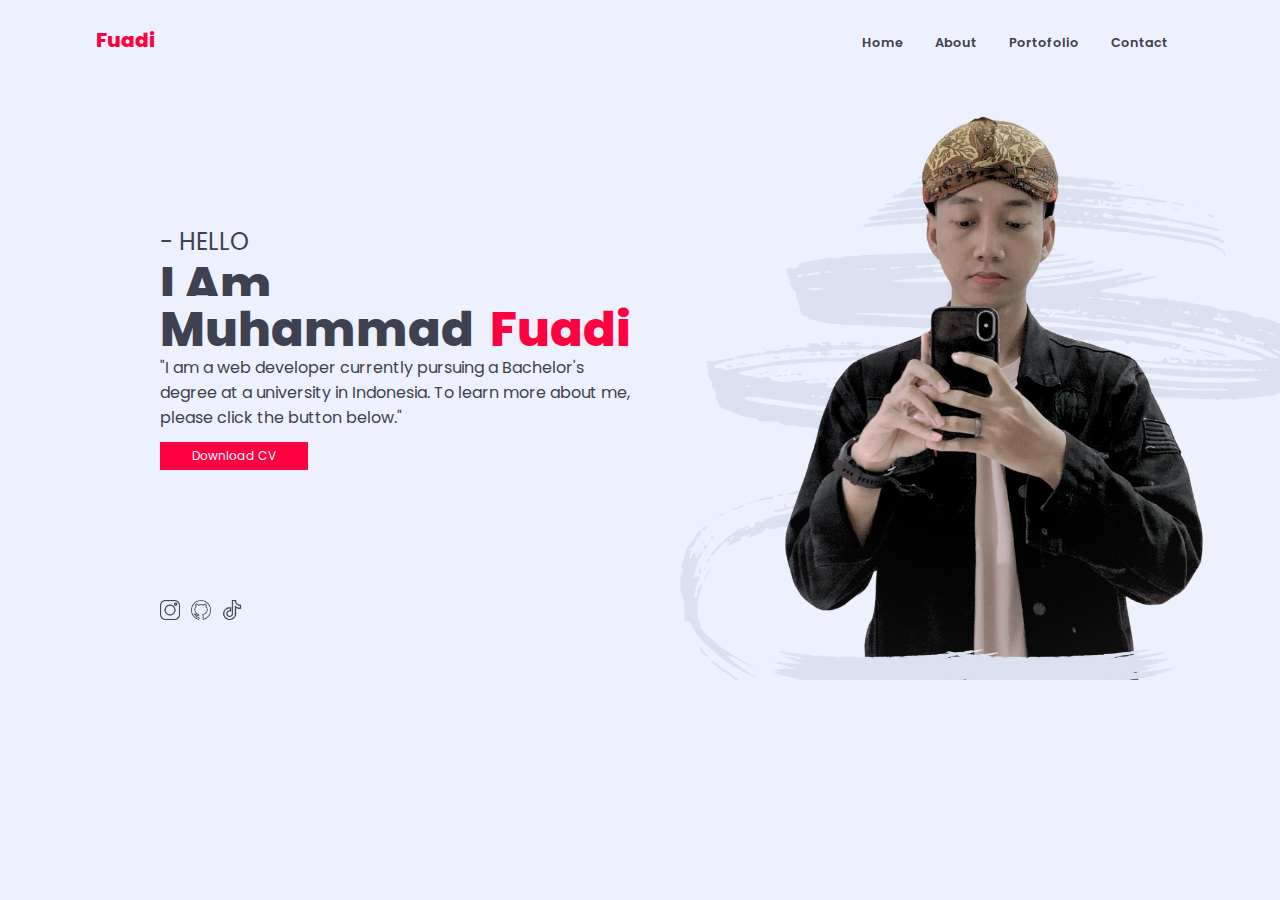
<file: public/html/index.html>
<!DOCTYPE html>
<html lang="en">
  <head>
    <meta charset="UTF-8" />
    <meta name="viewport" content="width=	, initial-scale=1.0" />
    <title>Portofolio</title>
    <link rel="stylesheet" href="../css/style.css" />
    <link rel="preconnect" href="https://fonts.googleapis.com" />
    <link rel="preconnect" href="https://fonts.gstatic.com" crossorigin />
    <link href="https://fonts.googleapis.com/css2?family=Poppins:ital,wght@0,100;0,200;0,300;0,400;0,500;0,600;0,700;0,800;0,900;1,100;1,200;1,300;1,400;1,500;1,600;1,700;1,800;1,900&display=swap" rel="stylesheet" />
  </head>
  <body>
    <div class="Container">
      <nav class="wrapper">
        <div class="brand">Fuadi</div>
        <img id="list" class="list" src="../../asset/icon/menu.png" alt="list" />
        <ul id="menuList" class="hidden">
          <li><a href="home.html" class="active">Home</a></li>
          <li><a href="about.html">About</a></li>
          <li><a href="portofolio.html">Portofolio</a></li>
          <li class="right"><a href="contact.html">Contact</a></li>
        </ul>
      </nav>
      <section class="intro">
        <div class="wrapper1">
          <h3 class="sapa">- HELLO</h3>
          <div class="name">
            <h1><span class="first">I Am Muhammad</span><span class="sacond">Fuadi</span></h1>
          </div>
          <p class="text">"I am a web developer currently pursuing a Bachelor's degree at a university in Indonesia. To learn more about me, please click the button below."</p>
          <button class="btn">Download CV</button>
        </div>
        <img class="foto1" src="../../asset/image/Desain tanpa judul (16).png" alt="person" />
      </section>
      <section class="iconSocial">
        <a href=""><img src="../../asset/icon/instagram.png" alt="instagram" /></a>
        <a href=""><img src="../../asset/icon/social.png" alt="github" /></a>
        <a href=""><img src="../../asset/icon/tik-tok.png" alt="tiktok" /></a>
      </section>
    </div>
    <script src="../js/script.js"></script>
  </body>
</html>
</file>
<file: public/css/style.css>
*,
html,
body {
  margin: 0;
  padding: 0;
  font-family: "Poppins", sans-serif;
  background-color: #edf1fd;
}

.wrapper {
  display: flex;
  width: 100vw;
  justify-content: space-between;
  height: 5rem;
  font-size: 20px;
  align-items: center;
}

.brand {
  display: flex;
  flex-direction: row;
  text-transform: capitalize;
  font-weight: 800;
  padding-left: 6rem;
  color: #ff0040;
}
ul {
  display: flex;
  justify-content: center;
  align-items: center;
}
.right {
  margin-right: 6rem;
}
ul > li {
  list-style-type: none;
}

ul > li > a {
  color: #3e4250;
  font-size: 0.8rem;
  font-weight: 600;
  text-decoration: none;
  text-transform: capitalize;
  padding: 1rem;
}

ul li a:hover {
  color: #ff0040;
  transition: all 0.2s ease-in-out;
}
/*akhir navigation */

.intro {
  display: flex;
}

.wrapper1 {
  margin-top: 9rem;
  margin-left: 10rem;
  margin-right: 3rem;
  width: 40rem;
}

.sapa {
  font-weight: 400;
  font-size: 1.5rem;
  margin-bottom: 0.4rem;
  color: #3e4250;
}

.name {
  line-height: 2.5rem;
}
.first {
  font-weight: 800;
  font-size: 3rem;
  color: #3e4250;
}

.sacond {
  padding-left: 1rem;
  font-weight: 800;
  font-size: 3rem;
  color: #ff0040;
}

.text {
  color: #3e4250;
}
.foto1 {
  width: 600px;
  height: 600px;
  display: block;
}

.btn {
  background-color: #ff0040;
  border: none;
  color: white;
  padding-left: 2rem;
  padding-right: 2rem;
  padding-bottom: 0.3rem;
  padding-top: 0.3rem;
  text-align: center;
  text-decoration: none;
  display: inline-block;
  font-size: 12px;
  margin-top: 12px;
  cursor: pointer;
  transition: background-color 0.3s, box-shadow 0.3s;
}
/*akhir section 1/*

/*socialmedia icon */

.iconSocial {
  display: flex;
  width: 10rem;
  margin-top: -5rem;
  margin-left: 10rem;
}

.iconSocial img {
  width: 20px;
  height: 20px;
  margin-right: 0.7rem;
  transition: transform 0.3s ;
}

.iconSocial :hover {
  transform: scale(1.2);
}

.list {
  width: 30px;
  display: none;
}

@media screen and (max-width: 900px) {
  nav ul {
    width: 100%;
    flex-direction: column;
  }
  nav ul.hidden {
    display: none;
  }
  .list {
    display: flex;
  }
  .Container {
    width: auto;
    height: auto;
    background-color: #edf1fd;
  }

  .wrapper {
    height: auto;
    width: auto;
    flex-wrap: wrap;
    padding: 1rem;
  }

  .brand {
    padding-left: 0;
    margin-left: 1rem;
  }

  .right {
    margin-right: 0;
  }

  .intro {
    flex-direction: column-reverse;
    align-items: center;
    text-align: center;
  }

  .wrapper1 {
    margin: 2rem;
    width: auto;
  }

  .foto1 {
    width: 50%;
    height: auto;
  }

  .iconSocial {
    width: auto;
    justify-content: center;
    margin: 0;
    margin-bottom: 3rem;
    margin-top: -1rem;
    margin-left: 1.3rem;
  }

  .iconSocial img {
    margin-right: 1rem;
  }
}
</file>
